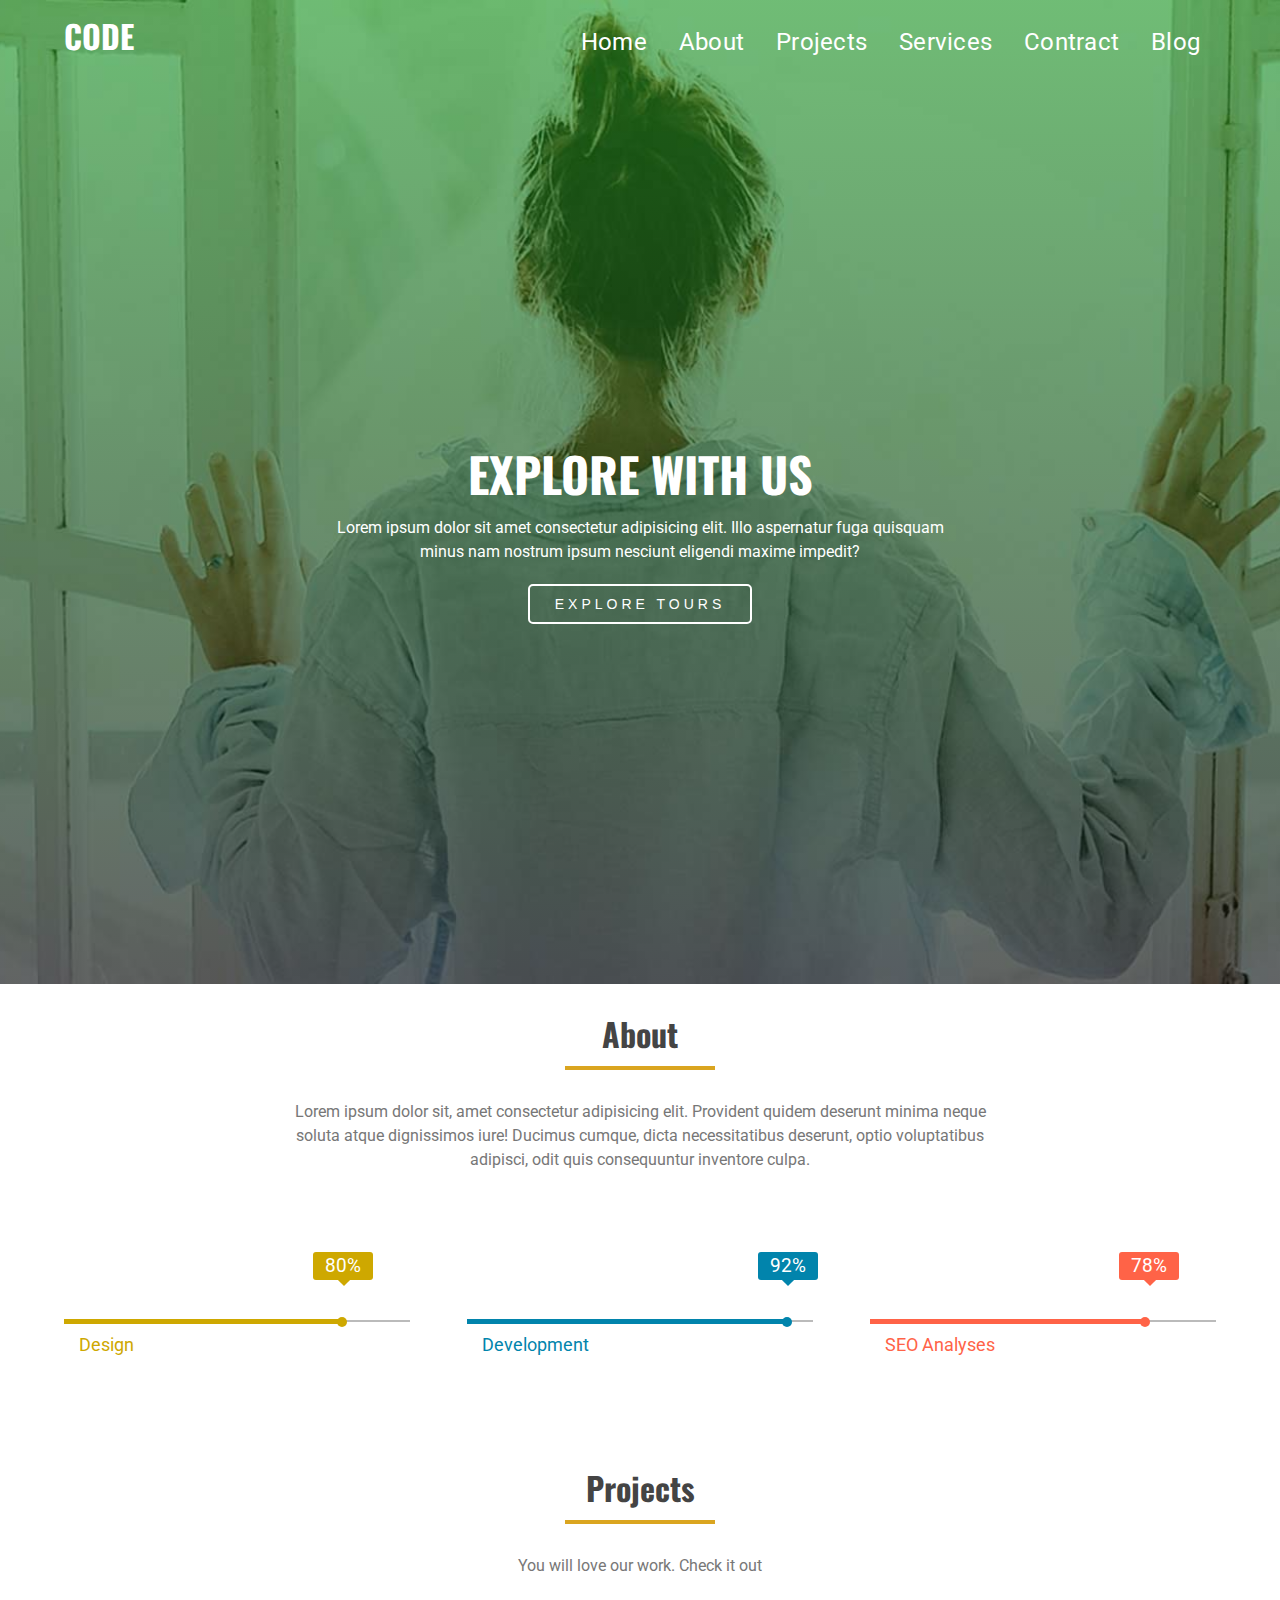
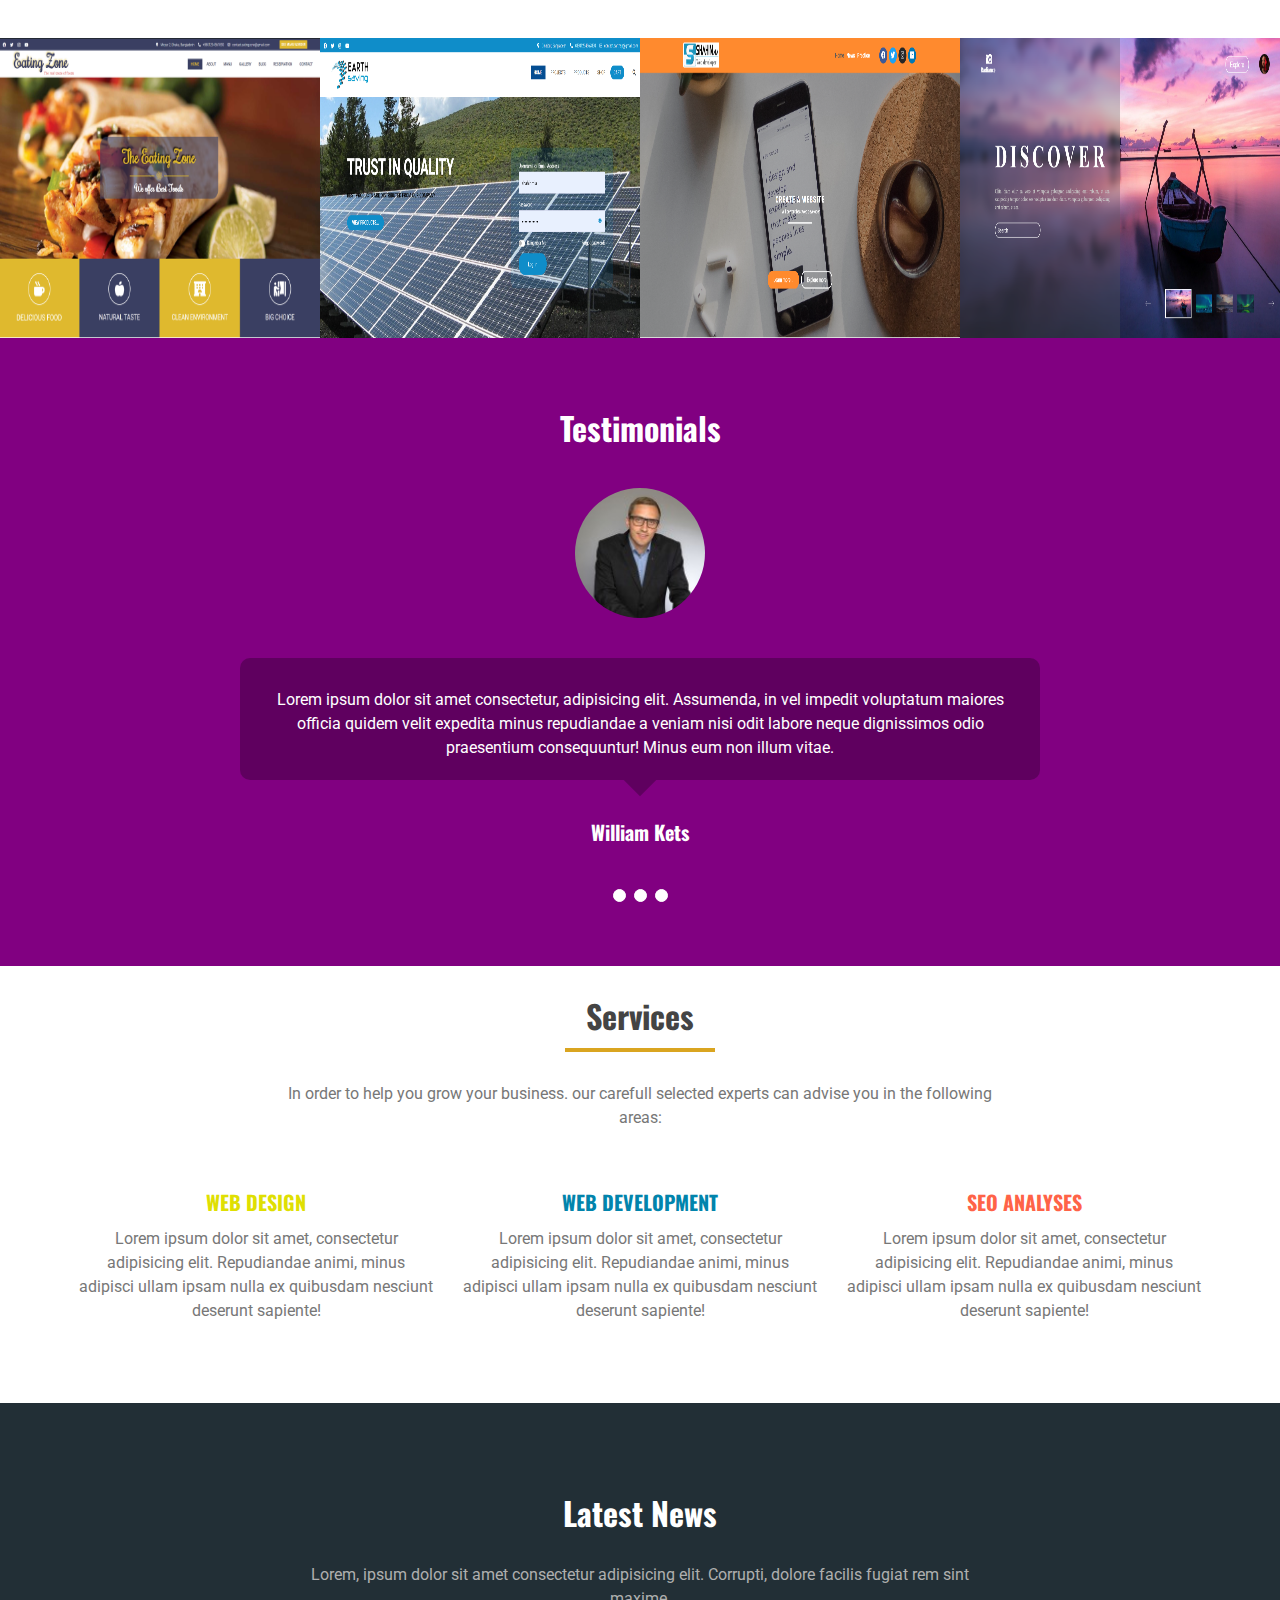
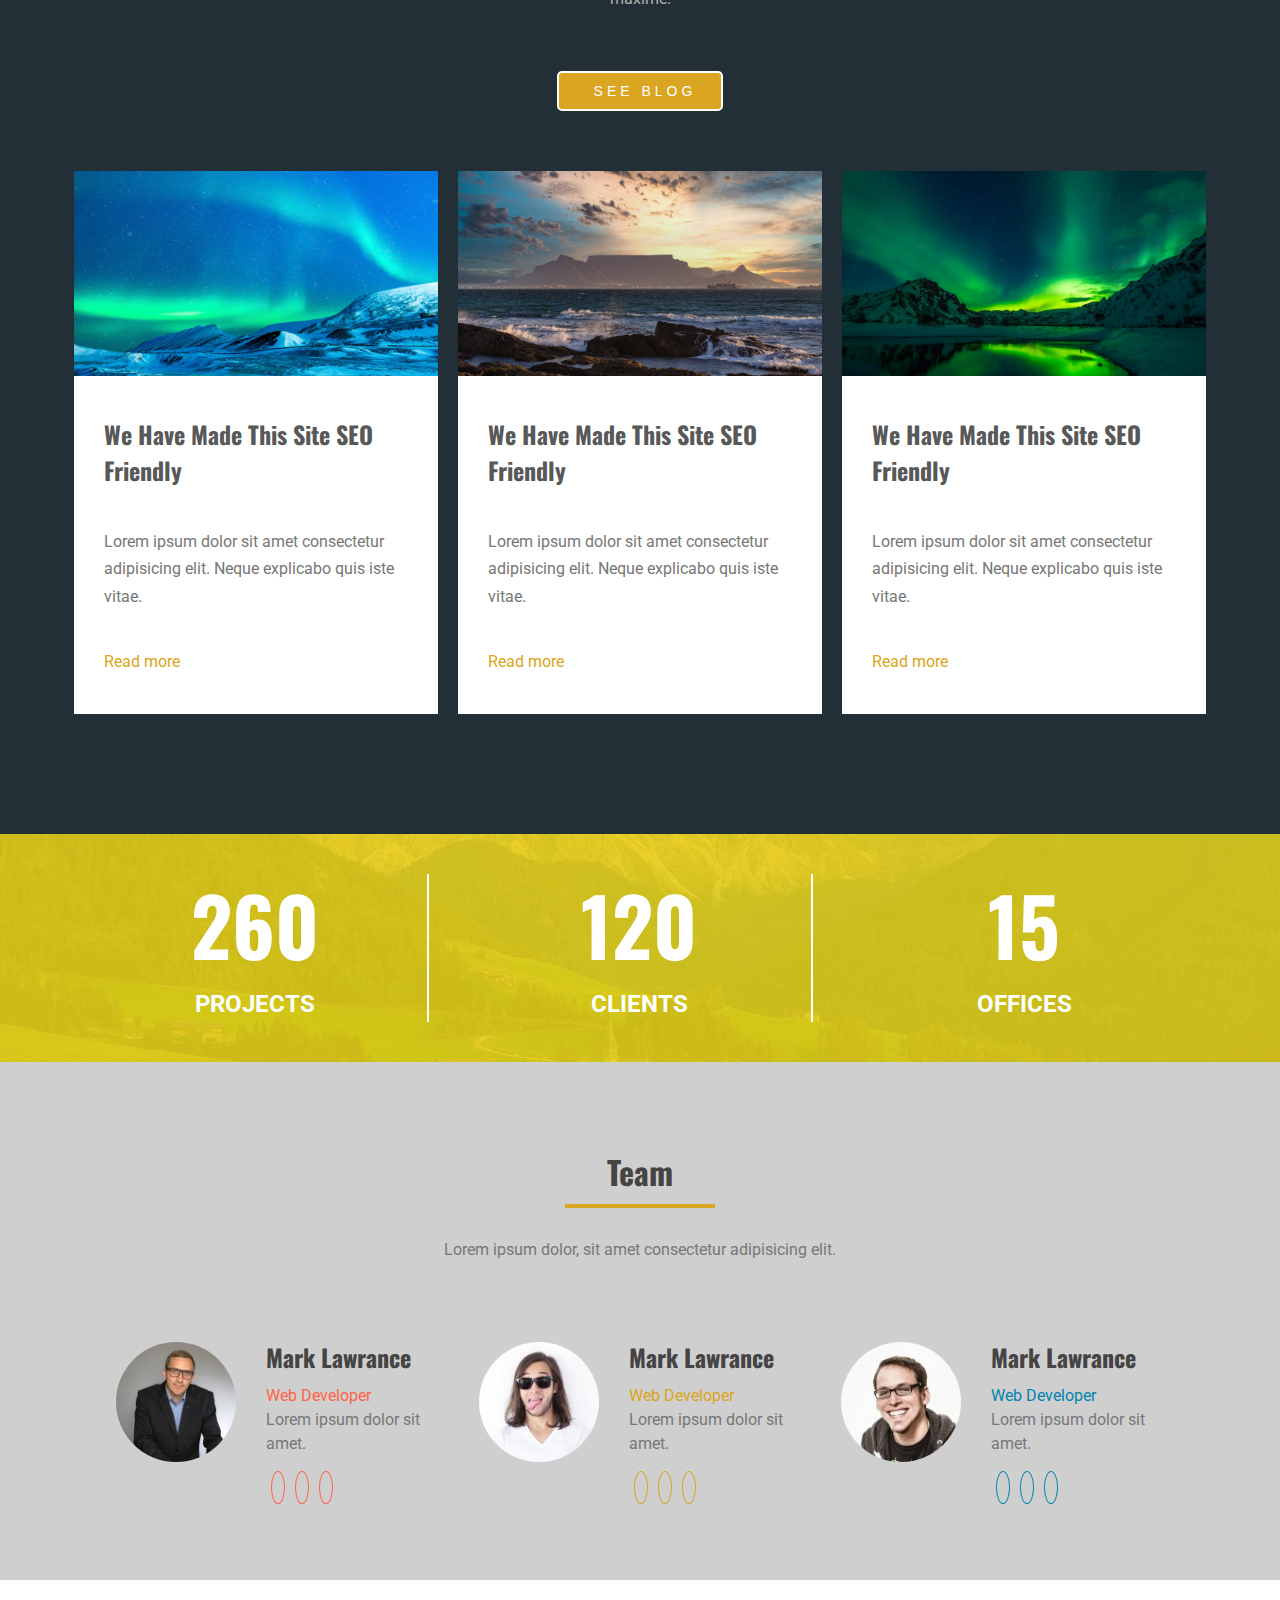
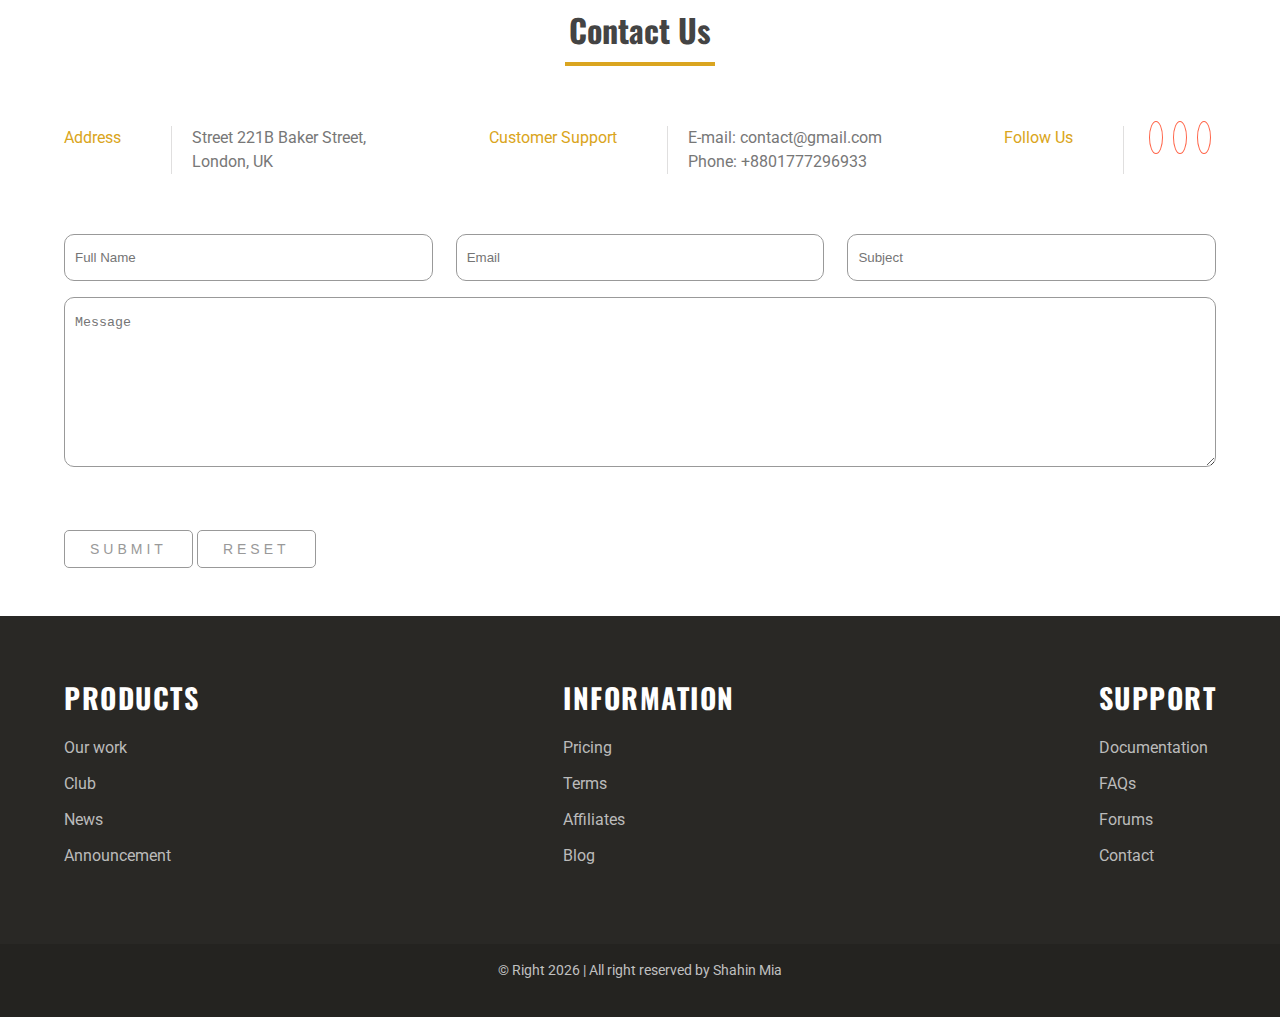
<file: index.html>
<html lang="en">
  <head>
    <meta charset="UTF-8" />
    <meta http-equiv="X-UA-Compatible" content="IE=edge" />
    <meta name="viewport" content="width=device-width, initial-scale=1.0" />
    <title>code.</title>
    <!-- fontAwesome -->
    <link
      rel="stylesheet"
      href="https://use.fontawesome.com/releases/v5.15.3/css/all.css"
      integrity="sha384-SZXxX4whJ79/gErwcOYf+zWLeJdY/qpuqC4cAa9rOGUstPomtqpuNWT9wdPEn2fk"
      crossorigin="anonymous"
    />

    <!-- css link -->
    <link rel="stylesheet" href="css/global.css" />
    <link rel="stylesheet" href="css/haader-footer.css" />
    <link rel="stylesheet" href="css/form.css" />
    <link rel="stylesheet" href="css/style.css" />
  </head>
  <body>
    <header id="home" class="homeHeader">
      <nav id="nav">
        <div class="nav-center">
          <div class="nav-header">
            <a href="index.html"><h2 class="logo">CODE</h2></a>
            <button class="nav-toggle"><i class="fas fa-bars"></i></button>
          </div>
          <div class="links-container">
            <ul class="links">
              <li><a href="#home" class="scroll-link">home</a></li>
              <li><a href="#about" class="scroll-link">about</a></li>
              <li><a href="projects.html">projects</a></li>
              <li><a href="#services" class="scroll-link">services</a></li>
              <li><a href="#contract" class="scroll-link">contract</a></li>
              <li><a href="#news" class="scroll-link">blog</a></li>
            </ul>
          </div>
        </div>
      </nav>

      <!-- hero img -->
      <div class="banner">
        <div class="container">
          <h1>Explore with us</h1>
          <p>
            Lorem ipsum dolor sit amet consectetur adipisicing elit. Illo
            aspernatur fuga quisquam minus nam nostrum ipsum nesciunt eligendi
            maxime impedit?
          </p>
          <button class="btn">Explore Tours</button>
        </div>
      </div>
    </header>

    <!-- Main content of the website are written from here -->
    <main id="main">
      <section id="about" class="section">
        <div class="section-center">
          <div class="title">
            <h2>About</h2>
            <span class="underline"></span>
            <p>
              Lorem ipsum dolor sit, amet consectetur adipisicing elit.
              Provident quidem deserunt minima neque soluta atque dignissimos
              iure! Ducimus cumque, dicta necessitatibus deserunt, optio
              voluptatibus adipisci, odit quis consequuntur inventore culpa.
            </p>
          </div>
          <div class="skills">
            <div class="progress-1 progress">
              <span class="progress-ret ret-1">80%</span>
              <div class="progress-bar"></div>

              <div class="progress-text">
                <i class="fas fa-pencil-alt"></i>
                <span> Design </span>
              </div>
            </div>
            <div class="progress-2 progress">
              <span class="progress-ret ret-2">92%</span>
              <div class="progress-bar"></div>
              <div class="progress-text">
                <i class="fas fa-code"></i>
                <span> Development </span>
              </div>
            </div>
            <div class="progress-3 progress">
              <span class="progress-ret ret-3">78%</span>
              <div class="progress-bar"></div>
              <div class="progress-text">
                <i class="fas fa-search"></i>
                <span> SEO Analyses </span>
              </div>
            </div>
          </div>
        </div>
      </section>
      <!-- projects -->
      <section id="projects">
        <div class="title">
          <h2>projects</h2>
          <span class="underline"></span>
          <p>You will love our work. Check it out</p>
        </div>
        <div class="img-container">
          <div class="single-img">
            <a href="projects.html#eatingzone"
              ><img
                src="./images/eatingzone - 1 .png"
                alt="img"
                width="600"
                height="400"
              />
            </a>
          </div>
        </div>
        <div class="img-container">
          <div class="single-img">
            <a href="projects.html#solar"
              ><img
                src="./images/soler panel-1.png"
                alt="img"
                width="600"
                height="400"
              />
            </a>
          </div>
        </div>
        <div class="img-container">
          <div class="single-img">
            <a href="projects.html#demo"
              ><img
                src="./images/shahinmia-great-site-net-1.png"
                alt="img"
                width="600"
                height="400"
              />
            </a>
          </div>
        </div>
        <div class="img-container">
          <div class="single-img">
            <a href="projects.html#fitness"
              ><img src="./images/bg6.png" alt="img" width="600" height="400" />
            </a>
          </div>
        </div>
      </section>

      <!-- testimonial section -->
      <section id="testimonials">
        <div class="title">
          <h2>testimonials</h2>
        </div>

        <div class="testimonials-container">
          <img src="./images/3.jpg" class="testimonials-img" alt="img" />
          <p class="testimonials-para">
            <!-- the content is push by javascript code here -->
          </p>
          <h3 class="testimonials-name">John Doe</h3>
        </div>

        <div class="slide-btns-container">
          <button class="slide-btn btn-1"></button>
          <button class="slide-btn btn-2"></button>
          <button class="slide-btn btn-3"></button>
        </div>
      </section>

      <!-- services section -->
      <section id="services">
        <div class="section-center">
          <div class="title">
            <h2>Services</h2>
            <span class="underline"></span>
            <p>
              In order to help you grow your business. our carefull selected
              experts can advise you in the following areas:
            </p>
          </div>

          <div class="services-container">
            <div class="service-1 service">
              <i class="fas fa-pencil-alt"></i>
              <h3>web design</h3>
              <p>
                Lorem ipsum dolor sit amet, consectetur adipisicing elit.
                Repudiandae animi, minus adipisci ullam ipsam nulla ex quibusdam
                nesciunt deserunt sapiente!
              </p>
            </div>
            <div class="service-2 service">
              <i class="fas fa-code"></i>
              <h3>web Development</h3>
              <p>
                Lorem ipsum dolor sit amet, consectetur adipisicing elit.
                Repudiandae animi, minus adipisci ullam ipsam nulla ex quibusdam
                nesciunt deserunt sapiente!
              </p>
            </div>
            <div class="service-3 service">
              <i class="fas fa-search"></i>
              <h3>SEO Analyses</h3>
              <p>
                Lorem ipsum dolor sit amet, consectetur adipisicing elit.
                Repudiandae animi, minus adipisci ullam ipsam nulla ex quibusdam
                nesciunt deserunt sapiente!
              </p>
            </div>
          </div>
        </div>
      </section>

      <!-- news section -->
      <section id="news">
        <div class="section-center">
          <div class="title">
            <h2>latest news</h2>
            <p>
              Lorem, ipsum dolor sit amet consectetur adipisicing elit.
              Corrupti, dolore facilis fugiat rem sint maxime.
            </p>
            <button class="btn">
              <i class="fas fa-chevron-circle-right"></i>See blog
            </button>
          </div>
          <div class="news-container">
            <div class="blog">
              <img src="./images/bg2.png" alt="img" />
              <div class="blog-docs">
                <h3>We Have made this site SEO friendly</h3>
                <p>
                  Lorem ipsum dolor sit amet consectetur adipisicing elit. Neque
                  explicabo quis iste vitae.
                </p>
                <a href="#">
                  <i class="fas fa-chevron-circle-right"></i> Read more
                </a>
              </div>
            </div>

            <div class="blog">
              <img src="./images/bg3.png" alt="img" />
              <div class="blog-docs">
                <h3>We Have made this site SEO friendly</h3>
                <p>
                  Lorem ipsum dolor sit amet consectetur adipisicing elit. Neque
                  explicabo quis iste vitae.
                </p>
                <a href="#">
                  <i class="fas fa-chevron-circle-right"></i> Read more
                </a>
              </div>
            </div>

            <div class="blog">
              <img src="./images/bg4.png" alt="img" />
              <div class="blog-docs">
                <h3>We Have made this site SEO friendly</h3>
                <p>
                  Lorem ipsum dolor sit amet consectetur adipisicing elit. Neque
                  explicabo quis iste vitae.
                </p>
                <a href="#">
                  <i class="fas fa-chevron-circle-right"></i> Read more
                </a>
              </div>
            </div>
          </div>
        </div>
      </section>
      <!-- count project -->
      <section id="count">
        <div class="section-center">
          <div class="total-projects count-bar">
            <h2>260</h2>
            <span>projects</span>
          </div>
          <div class="total-clients count-bar">
            <h2>120</h2>
            <span>clients</span>
          </div>
          <div class="total-offices count-bar">
            <h2>15</h2>
            <span>offices</span>
          </div>
        </div>
      </section>

      <section id="team">
        <div class="section-center">
          <div class="title">
            <h2>Team</h2>
            <spen class="underline"></spen>
            <p>Lorem ipsum dolor, sit amet consectetur adipisicing elit.</p>
          </div>

          <div class="team-container">
            <div class="team-member">
              <img src="./images/1.jpg" alt="img" />
              <div class="team-info-1 team-info">
                <h3>Mark lawrance</h3>
                <span>Web Developer</span>
                <p>Lorem ipsum dolor sit amet.</p>
                <div class="social-icon">
                  <a href="#"><i class="fab fa-facebook-f"></i></a>
                  <a href="#"> <i class="fab fa-twitter"></i></a>
                  <a href="#"> <i class="fab fa-linkedin"></i></a>
                </div>
              </div>
            </div>

            <div class="team-member">
              <img src="./images/2.jpg" alt="img" />
              <div class="team-info-2 team-info">
                <h3>Mark lawrance</h3>
                <span>Web Developer</span>
                <p>Lorem ipsum dolor sit amet.</p>
                <div class="social-icon">
                  <a href="#"><i class="fab fa-facebook-f"></i></a>
                  <a href="#"> <i class="fab fa-twitter"></i></a>
                  <a href="#"> <i class="fab fa-linkedin"></i></a>
                </div>
              </div>
            </div>

            <div class="team-member">
              <img src="./images/3.jpg" alt="img" />
              <div class="team-info-3 team-info">
                <h3>Mark lawrance</h3>
                <span>Web Developer</span>
                <p>Lorem ipsum dolor sit amet.</p>
                <div class="social-icon">
                  <a href="#"><i class="fab fa-facebook-f"></i></a>
                  <a href="#"> <i class="fab fa-twitter"></i></a>
                  <a href="#"> <i class="fab fa-linkedin"></i></a>
                </div>
              </div>
            </div>
          </div>
        </div>
      </section>

      <!-- contact us  -->
      <section id="contract">
        <div class="title">
          <h2>Contact Us</h2>
          <span class="underline"></span>
          <p></p>
        </div>

        <div class="section-center">
          <div class="address-bar">
            <div class="address address-1">
              <span>Address </span>
              <p>
                Street 221B Baker Street, <br />
                London, UK
              </p>
            </div>
            <div class="customer-support address-1">
              <span>Customer Support </span>
              <p>
                E-mail: <a href="#"> contact@gmail.com</a><br />Phone:
                +8801777296933
              </p>
            </div>
            <div class="follow-us address-1">
              <span>Follow Us </span>
              <p class="social-icon">
                <a href="#"><i class="fab fa-facebook-f"></i></a>
                <a href="#"> <i class="fab fa-twitter"></i></a>
                <a href="#"> <i class="fab fa-linkedin"></i></a>
              </p>
            </div>
          </div>
          <!-- form -->
          <form
            class="my-form"
            action="https://formspree.io/f/xnqlglvj"
            method="POST"
            id="my-form"
          >
            <ul>
              <li class="form-1">
                <input
                  type="text"
                  placeholder="Full Name"
                  name="fullName"
                  id="fullName"
                  required
                />
                <input
                  type="email"
                  placeholder="Email"
                  name="Email"
                  id="Email"
                  required
                />
                <input
                  type="text"
                  name="subject"
                  id="subject"
                  placeholder="Subject"
                />
              </li>
              <li class="form-2">
                <textarea
                  placeholder="Message"
                  name="massage"
                  id="massage"
                ></textarea>
              </li>
              <div id="status"></div>
              <li class="form-3">
                <button class="btn" type="submit">SUBMIT</button>
                <button class="btn" type="reset">RESET</button>
              </li>
            </ul>
          </form>
        </div>
      </section>
    </main>

    <!-- footer section start here -->
    <footer id="footer">
      <div class="section-center">
        <div class="footer-container">
          <div class="products">
            <h2>PRODUCTS</h2>
            <ul>
              <li>
                <a href="#"> <i class="fas fa-circle-right"></i>Our work </a>
              </li>
              <li>
                <a href="#"> <i class="fas fa-circle-right"></i>Club </a>
              </li>
              <li>
                <a href="#"> <i class="fas fa-circle-right"></i>News</a>
              </li>
              <li>
                <a href="#"> <i class="fas fa-circle-right"></i>Announcement</a>
              </li>
            </ul>
          </div>
          <div class="information">
            <h2>INFORMATION</h2>
            <ul>
              <li>
                <a href="#"> <i class="fas fa-circle-right"></i>Pricing</a>
              </li>
              <li>
                <a href="#"> <i class="fas fa-circle-right"></i>Terms </a>
              </li>
              <li>
                <a href="#"> <i class="fas fa-circle-right"></i>Affiliates </a>
              </li>
              <li>
                <a href="#"> <i class="fas fa-circle-right"></i>Blog </a>
              </li>
            </ul>
          </div>
          <div class="support">
            <h2>SUPPORT</h2>
            <ul>
              <li>
                <a href="#">
                  <i class="fas fa-circle-right"></i>Documentation</a
                >
              </li>
              <li>
                <a href="#"> <i class="fas fa-circle-right"></i>FAQs </a>
              </li>
              <li>
                <a href="#"> <i class="fas fa-circle-right"></i>Forums </a>
              </li>
              <li>
                <a href="#"> <i class="fas fa-circle-right"></i>Contact </a>
              </li>
            </ul>
          </div>
        </div>
      </div>

      <div class="copy-right">
        <p>
          &copy; Right <span class="date"> </span> | All right reserved by
          Shahin Mia
        </p>
      </div>
    </footer>

    <!-- top link button -->
    <a href="#home" class="scroll-link top-link">
      <i class="fas fa-arrow-up"></i>
    </a>

    <!-- my javaScript -->
    <script src="javaScript/header.js"></script>
    <script src="javaScript/app.js"></script>
    <script src="javaScript/form.js"></script>
  </body>
</html>
</file>
<file: css/global.css>
/*============== google font============== */
@import url("https://fonts.googleapis.com/css2?family=Oswald:wght@200;300;400;500;600;700&family=Roboto:ital,wght@0,300;0,400;0,500;0,700;0,900;1,300;1,400;1,500;1,700;1,900&display=swap");

/* font-family: 'Oswald', sans-serif;
font-family: 'Roboto', sans-serif; */

/*============== Global styles==============*/
html {
  scroll-behavior: smooth;
}
*,
::after,
::before {
  margin: 0;
  padding: 0;
  box-sizing: border-box;
}
body {
  font-family: "Roboto", sans-serif;
  background: #fff;
  font-size: 1rem;
  line-height: 1.5;
  color: #111;
}
ul {
  list-style-type: none;
}
a {
  text-decoration: none;
}
img:not(.logo) {
  width: 100%;
}
img {
  display: block;
}
h1,
h2,
h3,
h4 {
  text-transform: capitalize;
  line-height: 1.25;
  margin-bottom: 0.75rem;
  font-family: "Oswald", sans-serif;
}
h1 {
  font-size: 3rem;
}
h2 {
  font-size: 2rem;
}
h3 {
  font-size: 1.25rem;
}
h4 {
  font-size: 0.875rem;
}
p {
  margin-bottom: 1.25rem;
  color: #777;
}
@media screen and(min-width:768ps) {
  h1 {
    font-size: 4rem;
  }
  h2 {
    font-size: 2.5rem;
  }
  h3 {
    font-size: 1.75rem;
  }
  h4 {
    font-size: 1rem;
  }
  body {
    font-size: 1rem;
  }
  h1,
  h2,
  h3,
  h4 {
    line-height: 1;
  }
}

/*   Global classes   */
.btn {
  text-transform: uppercase;
  background: transparent;
  color: #fff;
  padding: 10px 25px;
  letter-spacing: 0.25rem;
  display: inline-block;
  font-size: 0.875rem;
  border: 2px solid #fff;
  cursor: pointer;
  border-radius: 5px;
  outline: none;
  transition: all 0.4s linear;
}
.btn:hover {
  color: #fff;
  background: goldenrod;
}
.section {
  padding-bottom: 5rem;
}
.section-center {
  width: 90vw;
  margin: 0 auto;
  max-width: 1170px;
}
@media screen and(min-width: 992px) {
  .section-center {
    width: 95vw;
  }
}
.main {
  min-height: 100vh;
  display: grid;
  place-items: center;
}

/**************** title ***************/
.title h2 {
  display: block;
  color: #444;
  text-align: center;
  margin-top: 30px;
}
.underline {
  height: 4px;
  width: 150px;
  background: goldenrod;
  display: block;
  text-align: center;
  margin: 10px auto;
}
.title p {
  max-width: 45rem;
  margin: 30px auto 60px auto;
  font-size: 1rem;
  text-align: center;
}
@media screen and (max-width: 768px) {
  .title p {
    max-width: 30rem;
  }
}

/***************** top link *******************/
.top-link {
  font-size: 1.25rem;
  position: fixed;
  bottom: 3rem;
  right: 3rem;
  background: goldenrod;
  width: 2rem;
  height: 2rem;
  display: grid;
  place-items: center;
  border-radius: 10px;
  color: #fff;
  animation: bounce 2s ease-in-out infinite;
  transition: all 0.3s linear;
  visibility: hidden;
  z-index: -100;
}
.top-link:hover {
  animation: none;
  transform: scale(1.25);
}
.show-top-link {
  visibility: visible;
  z-index: 100;
}
@keyframes bounce {
  0% {
    transform: scale(1);
  }
  50% {
    transform: scale(1.5);
  }
  100% {
    transform: scale(1);
  }
}
</file>
<file: css/haader-footer.css>
/*********** fixed nav ************/
.fixed-nav {
  position: fixed;
  left: 0;
  top: 0;
  background: #fff !important;
  width: 100%;
  transition: all 0.5s linear;
}
.fixed-nav .links a {
  color: #333;
}
.fixed-nav .logo {
  color: goldenrod;
}

/*------------ navbar style ---------------*/
#nav {
  background: #fff;
  padding: 1rem 1.5rem;
  z-index: 100;
  transition: all 0.5s linear;
}
.nav-header {
  display: flex;
  align-items: center;
  justify-content: space-between;
}
.nav-toggle {
  color: goldenrod;
  font-size: 1.75rem;
  background: transparent;
  border-color: transparent;
  outline: none;
  transition: all 0.4s linear;
  cursor: pointer;
  display: block;
}
.nav-toggle:hover {
  transform: scale(1.3);
}
.logo {
  color: goldenrod;
}
.links-container {
  height: 0;
  overflow: hidden;
  transition: all 0.4s linear;
}
.links a {
  font-size: 1.5rem;
  font-weight: 400;
  color: #333;
  font-family: 'Roboto', sans-serif;
  padding: 0.75rem 0;
  background: #fff;
  text-transform: capitalize;
  letter-spacing: 0.25;
  display: block;
  transition: all 0.4s linear;
}
.links a:hover {
  color: goldenrod;
  margin-left: 15px;
}

@media screen and (min-width: 800px) {
  #nav {
    background: transparent;
  }
  .nav-center {
    width: 90vw;
    max-width: 1170px;
    margin: 0 auto;
    display: flex;
    align-items: center;
    justify-content: space-between;
  }
  .nav-header {
    padding: 0;
  }
  .nav-toggle {
    display: none;
  }
  .links-container {
    height: auto !important;
  }
  .links {
    display: flex;
  }
  .links a {
    background: transparent;
    color: #fff;
    margin: 0 1rem;
    padding: 0;
  }
  .logo {
    color: #fff;
  }
}

/************* hero  *******************/
.homeHeader {
  min-height: 100vh;
  background: linear-gradient(rgba(20, 238, 31, 0.342), rgba(10, 10, 10, 0.404)),
    url(../images/front-page-header.jpg) center/cover no-repeat;
}
.banner {
  min-height: 100vh;
  display: grid;
  text-align: center;
  place-items: center;
}
.container {
  animation: anim1 3s ease-in;
}
@keyframes anim1 {
  0% {
    opacity: 0;
    margin-top: -250px;
  }
  50% {
    opacity: 0.5;
  }
  100% {
    opacity: 1;
    margin-top: 0;
  }
}
.container h1 {
  text-transform: uppercase;
  color: #fff;
}
.container p {
  color: #fff;
  max-width: 40rem;
  margin: 0 auto;
  margin-bottom: 1.25rem;
}
@media screen and (max-width: 768px) {
  .container p {
    max-width: 25rem;
  }
}

/* footer */
#footer {
  background: #292825;
  color: #fff;
}
.footer-container {
  padding: 4rem 0;
  display: flex;
  justify-content: space-between;
}
.footer-container a {
  color: rgb(187, 187, 187);
}
.footer-container a:hover {
  color: rgb(1, 132, 172);
}
.footer-container li {
  margin-bottom: 0.75rem;
}
.footer-container h2 {
  margin-bottom: 1.3rem;
  font-size: 1.75rem;
  letter-spacing: 1.5;
}
@media screen and (max-width: 680px) {
  .footer-container {
    display: block;
  }
  .products,
  .information {
    margin-bottom: 2rem;
  }
}
/**************** copy-right ***************/
.copy-right {
  padding: 1rem;
  background: #242320;
  text-align: center;
}
.copy-right p {
  color: rgb(192, 192, 192);
  font-size: 0.9rem;
}
</file>
<file: css/form.css>
/************************  CONTACT FORM ELEMENTS******************/
.my-form{
  margin: 0 auto;
  padding-bottom: 3rem;
}
.form-1{
  width: 100%;
  display: flex;
  float: left;
  justify-content: space-between;
}
.form-1 input{
  width: 32%;
  padding: 15px 10px;
  border: 1px solid #999;
  color: #999;
  outline: none;
  border-radius: 10px;
}
textarea{
  width: 100%;
  height: 170px;
  line-height: 1.5;
  padding: 15px 10px;
  border: 1px solid #999;
  color: #999;
  outline: none;
  border-radius: 10px;
  margin: 1rem 0;
}
.my-form *:required{
  background-image: url(https://s3-us-west-2.amazonaws.com/s.cdpn.io/162656/asterisk.svg);  
  background-repeat: no-repeat;
  background-position: center right 12px;
  background-size: 10px 10px;
}
.form-3 .btn{
  border: 1px solid #999;
  color: #999;
}
.form-3 .btn:hover{
  color: #fff;
}
/************* form status = right or wrong ****************/
#status {
  max-width: 500px;
  padding: 10px;
  margin: 10px 0;
  border-radius: 8px;
}
#status.success {
  background-color: rgb(211, 250, 153);
  animation: status 4s ease forwards;
}
#status.error {
  background-color: rgb(250, 129, 92);
  color: white;
  animation: status 4s ease forwards;
}
@keyframes status {
  0% {
    opacity: 1;
    pointer-events: all;
  }
  90% {
    opacity: 1;
    pointer-events: all;
  }
  100% {
    opacity: 0;
    pointer-events: none;
  }
}
@media screen and (max-width:900px) {
  .form-1{
    display: block;
    width: 100%;
  }
  .form-1 input{
    width: 100%;
    margin: 0.75rem 0;
  }
}
</file>
<file: css/style.css>
/* ==============Site Style==============*/

/********************** progress bar ***************/
#about .title p {
  margin-bottom: 110px;
}
.skills {
  display: flex;
  justify-content: space-between;
}
.progress {
  display: grid;
  width: 30%;
}
@media screen and (max-width: 768px) {
  .progress {
    width: 100%;
    margin-top: 40px;
  }
  .skills {
    display: block;
    margin: 20px;
  }
}
.progress-bar {
  background: rgb(187, 187, 187);
  width: 100%;
  height: 2px;
  margin: 10px 0;
}
.progress-bar::before {
  content: '';
  background: rgb(206, 168, 0);
  width: 80%;
  height: 5px;
  display: block;
  position: relative;
  left: 0;
  top: -1px;
}
.progress-bar2::before {
  animation: progressRun 2s ease-in;
}

@keyframes progressRun {
  0% {
    width: 0%;
  }
  100% {
    width: 80%;
  }
}
.progress-2 .progress-bar::before {
  background: rgb(1, 132, 172);
  width: 92%;
}
.progress-3 .progress-bar::before {
  background: tomato;
  width: 79%;
}
.progress-bar::after {
  content: '';
  background: rgb(206, 168, 0);
  left: 79%;
  top: -8.5px;
  border-radius: 50%;
  width: 10px;
  height: 10px;
  display: block;
  position: relative;
}
.progress-bar1::after {
  animation: progressRun2 2s ease-in;
}
@keyframes progressRun2 {
  0% {
    left: 0%;
  }
  100% {
    left: 80%;
  }
}
.progress-2 .progress-bar::after {
  background: rgb(1, 132, 172);
  left: 91%;
}
.progress-3 .progress-bar::after {
  background: tomato;
  left: 78%;
}
.progress-ret {
  content: '80%';
  background: rgb(206, 168, 0);
  color: white;
  font-size: 1.2rem;
  text-align: center;
  left: 72%;
  top: -30px;
  width: 60px;
  height: 28px;
  border-radius: 3px;
  display: block;
  position: relative;
  z-index: 2;
}
.progress-ret-anim {
  animation: progressRun2 2s ease-in;
}
.ret-2 {
  content: '92%';
  background: rgb(1, 132, 172);
  left: 84%;
}
.ret-3 {
  content: '79%';
  background: tomato;
  left: 72%;
}
.progress-ret::after {
  content: '';
  background: rgb(206, 168, 0);
  left: 43%;
  top: -7px;
  width: 10px;
  height: 10px;
  transform: rotate(45deg);
  display: block;
  position: relative;
  z-index: -1;
}
.ret-2::after {
  background: rgb(1, 132, 172);
  left: 43%;
}
.ret-3::after {
  background: tomato;
  left: 43%;
}
.progress-text {
  font-size: 1.1rem;
  cursor: pointer;
}
.progress-text i {
  margin-right: 15px;
}
.progress-1 .progress-text {
  color: rgb(206, 168, 0);
}
.progress-2 .progress-text {
  color: rgb(1, 132, 172);
}
.progress-3 .progress-text {
  color: tomato;
}
/* Projects */
#projects {
  display: block;
  overflow: hidden;
}
.img-container {
  float: left;
  width: 25%;
}
.single-img img {
  max-width: 100%;
  height: 300px;
}
.single-img img:hover {
  opacity: 0.7;
}
@media screen and (max-width: 900px) {
  .img-container {
    width: 50%;
  }
}
@media screen and (max-width: 550px) {
  .img-container {
    width: 100%;
  }
}
/***************** testimonials ******************/
#testimonials {
  padding: 40px 0;
  background: rgb(129, 0, 129);
  color: #fff;
}
#testimonials .title h2 {
  margin-bottom: 40px;
  color: #fff;
}
.testimonials-container {
  width: 90vw;
  margin: 0 auto;
  max-width: 800px;
  text-align: center;
}
.testimonials-img {
  display: grid;
  width: 130px !important;
  height: auto;
  border-radius: 50%;
  margin: 0 auto;
}
.testimonials-para {
  color: #fff;
  background: rgb(95, 0, 95);
  margin: 40px 0;
  padding: 30px;
  border-radius: 10px;
}
.testimonials-para::after {
  content: '';
  width: 30px;
  height: 30px;
  background: rgb(95, 0, 95);
  display: block;
  position: relative;
  margin-left: 48%;
  margin-bottom: -40px;
  transform: rotate(45deg);
}
.slide-btns-container {
  display: flex;
  margin: 40px auto 20px auto;
  place-items: center;
  justify-content: center;
}
.slide-btn {
  background: #fff;
  width: 13px;
  height: 13px;
  border-radius: 50%;
  border: 1px solid #fff;
  margin: 4px;
  transition: all 0.3s linear;
}
.slide-btn:hover {
  background: transparent;
}
.slide-btn:active {
  background: goldenrod;
}
/* services section*/
.services-container {
  display: flex;
  text-align: center;
  margin: auto;
  margin-bottom: 60px;
}
@media screen and (max-width: 720px) {
  .services-container {
    display: block;
    width: 80vw;
  }
  .service {
    margin: 40px 0 !important;
  }
}
.service {
  display: block;
  margin: 0 15px;
}
.service i {
  font-size: 1.5rem;
  padding-bottom: 1rem;
  text-transform: uppercase;
}
.service h3 {
  text-transform: uppercase;
}
.service-1 i {
  color: rgb(206, 168, 0);
}
.service-2 i {
  color: rgb(1, 132, 172);
}
.service-3 i {
  color: tomato;
}
.service-1 h3 {
  color: rgb(223, 223, 2);
}
.service-2 h3 {
  color: rgb(1, 132, 172);
}
.service-3 h3 {
  color: tomato;
}
/****************** news ************************/
#news {
  background: #222f36;
  padding: 60px 0;
}
#news .btn {
  display: block;
  margin: 0 auto;
  background: goldenrod;
}
#news .btn:hover {
  background: transparent;
}
#news .btn i {
  margin-right: 10px;
}
#news .title h2 {
  color: #fff;
}
#news .title p {
  color: rgb(175, 175, 175);
}
.news-container {
  display: flex;
  margin: 40px auto;
}
@media screen and (max-width: 780px) {
  .news-container {
    display: block;
    max-width: 85vw;
  }
  .blog {
    margin: 40px 20px !important;
  }
}
.blog {
  background: #fff;
  margin: 20px 10px;
  transition: all 0.3s linear;
}
.blog:hover {
  transform: scale(1.1);
}
.blog-docs {
  padding: 40px 30px;
}
.blog-docs h3 {
  color: rgb(88, 88, 88);
  transition: all 0.3s linear;
  line-height: 1.5;
  font-size: 1.5rem;
  cursor: pointer;
}
.blog-docs p {
  line-height: 1.7;
  margin: 40px 0;
}
.blog-docs h3:hover {
  color: goldenrod;
}
.blog-docs a {
  color: goldenrod;
  transition: all 0.3s linear;
  cursor: pointer;
}
.blog-docs a:hover {
  color: #444;
  margin-left: 15px;
}

/********************* count ***********************/
#count {
  background: linear-gradient(
      rgba(236, 215, 25, 0.856),
      rgba(236, 215, 25, 0.856)
    ),
    url(../images/bg5.png) center/cover no-repeat;
  display: flex;
  padding: 40px 0;
}
#count .section-center {
  display: flex;
}
.count-bar {
  display: block;
  width: 30%;
  margin: 0 auto;
  text-align: center;
  color: #fff;
}
.total-projects,
.total-clients {
  border-right: 2px solid #fff;
}
.count-bar h2 {
  font-size: 5rem;
}
@media screen and (max-width: 620px) {
  .count-bar h2 {
    font-size: 3.5rem;
  }
}
.count-bar span {
  font-size: 1.5rem;
  font-weight: bold;
  text-transform: uppercase;
}

/****************** team **********************/
#team {
  background: rgb(207, 207, 207);
  padding: 60px 0;
}
.team-container {
  display: flex;
  width: 85vw;
  margin: 0 auto;
  place-items: center;
  justify-content: space-between;
}
.team-member {
  display: flex;
  margin: 20px;
}
.team-member img {
  width: 120px;
  height: 120px;
  border-radius: 50%;
  margin-right: 30px;
}
.team-info h3 {
  font-weight: bolder;
  color: #444;
  font-size: 1.5rem;
}
.team-info span {
  font-size: 1rem;
}
.team-info-1 span {
  color: tomato;
}
.team-info-2 span {
  color: goldenrod;
}
.team-info-3 span {
  color: rgb(1, 132, 172);
}
.team-info .social-icon a i {
  text-align: center;
  width: 30px;
  height: 30px;
  padding: 6px;
  font-size: 1rem;
  margin: 5px;
  place-items: center;
  border-radius: 50%;
}
.team-info .social-icon a i:hover {
  background: #fff;
}
.team-info-1 .social-icon a i {
  border: 1.5px solid tomato;
  color: tomato;
}
.team-info-2 .social-icon a i {
  border: 1.5px solid goldenrod;
  color: goldenrod;
}
.team-info-3 .social-icon a i {
  border: 1.5px solid rgb(1, 132, 172);
  color: rgb(1, 132, 172);
}
@media screen and (max-width: 1060px) {
  .team-member img {
    width: 100px;
    height: 100px;
    margin-right: 10px;
  }
  .team-info h3 {
    font-size: 1.1rem;
  }
  .team-info span {
    font-size: 0.85rem;
  }
  .team-info p {
    font-size: 0.85rem;
  }
}
@media screen and (max-width: 770px) {
  .team-container {
    display: block !important;
  }
  .team-member img {
    width: 120px;
    height: 120px;
    margin-right: 30px;
  }
  .team-info h3 {
    font-size: 1.5rem;
  }
  .team-info span {
    font-size: 1rem;
  }
  .team-info p {
    font-size: 1rem;
  }
}
/******************* Contact us ********************/
.address-bar {
  display: flex;
  justify-content: space-between;
  margin-bottom: 40px;
}
.address,
.customer-support {
  margin-right: 30px;
}
.address-1 {
  display: flex;
}
.address-1 span {
  color: goldenrod;
  margin-right: 50px;
}
.address-1 p {
  padding-left: 20px;
  border-left: 1px solid rgb(224, 223, 223);
}
.customer-support a {
  color: #777;
}
.customer-support a:hover {
  color: rgb(1, 132, 172);
}
.follow-us .social-icon a i {
  text-align: center;
  width: 30px;
  height: 30px;
  padding: 6px;
  font-size: 1rem;
  margin: 5px;
  place-items: center;
  border-radius: 50%;
  border: 1.5px solid tomato;
  color: tomato;
}
@media screen and (max-width: 800px) {
  .address-bar {
    display: block;
  }
  .address span {
    margin-right: 120px !important;
  }
  .follow-us span {
    margin-right: 110px !important;
  }
}
</file>
